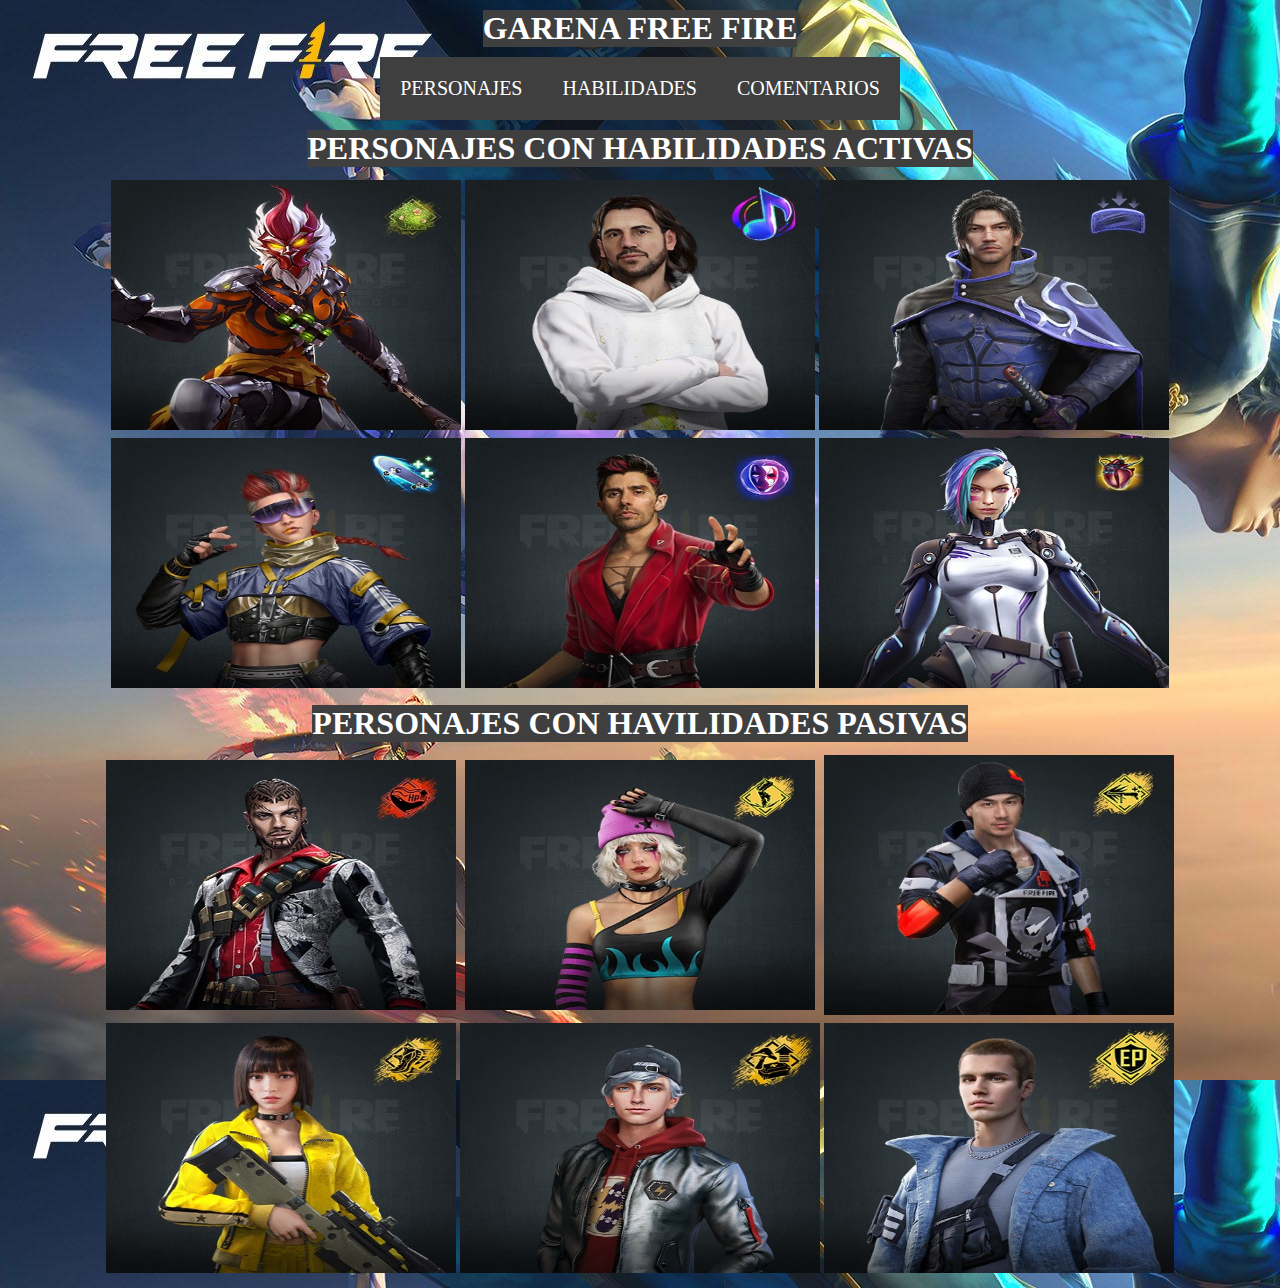
<file: index.html>
<!DOCTYPE html>
<html lang="en">
<head>
    <meta charset="UTF-8">
    <meta name="viewport" content="width=device-width, initial-scale=1.0">
    <title>Document</title>
    <link href="css/stilo.css" type="text/css" 
 rel="stylesheet" />
</head>
<body>
    <center>
    <h1>GARENA FREE FIRE</h1>
    <nav class="navbar">
        <a href="./index.html">PERSONAJES</a>
        <a href="./habilidades.html">HABILIDADES</a>
        <a href="./comentario.html">COMENTARIOS</a>

    </nav>
    <table>
        <h1>PERSONAJES CON HABILIDADES ACTIVAS</h1>
<tr>
    <th><img src="imagenes/16-wukong.jpg" width="350" height="250"></th>
    <th><img src="imagenes/free-fire-dimitri-0.jpg" width="350" height="250"> </th>
    <th><img src="imagenes/free-fire-kenta (1).jpg" width="350" height="250"></th>
</tr>
<tr>
    <th><img src="imagenes/free-fire-xayne-0.jpg" width="350" height="250" ></th>
    <th><img src="imagenes/k-free-fire-0.jpg" width="350" height="250" ></th>
    <th><img src="imagenes/free-fire-a124-0.jpg" width="350" height="250" ></th>
</tr>
    </table>
    <table>
        <tr>
        <h1>PERSONAJES CON HAVILIDADES PASIVAS</h1>
        <th><img src="imagenes/13-antonio.jpg" width="350" height="250" ></th>
        <th><img src="imagenes/dasha-free-fire-0.jpg" width="350" height="250" ></th>
        <th><img src="imagenes/free-fire-jota-0.jpg" width="350" height="260" ></th>
        </tr>

        <tr>
            <th><img src="imagenes/free-fire-kelly.jpg" width="350" height="250" ></th>
            <th><img src="imagenes/free-fire-maxim.jpg" width="360" height="250" ></th>
            <th><img src="imagenes/personajes-de-free-fire-j-biebs.jpg" width="350" height="250" ></th>
        </tr>
    </table>
</center>

</body>
</html>
</file>
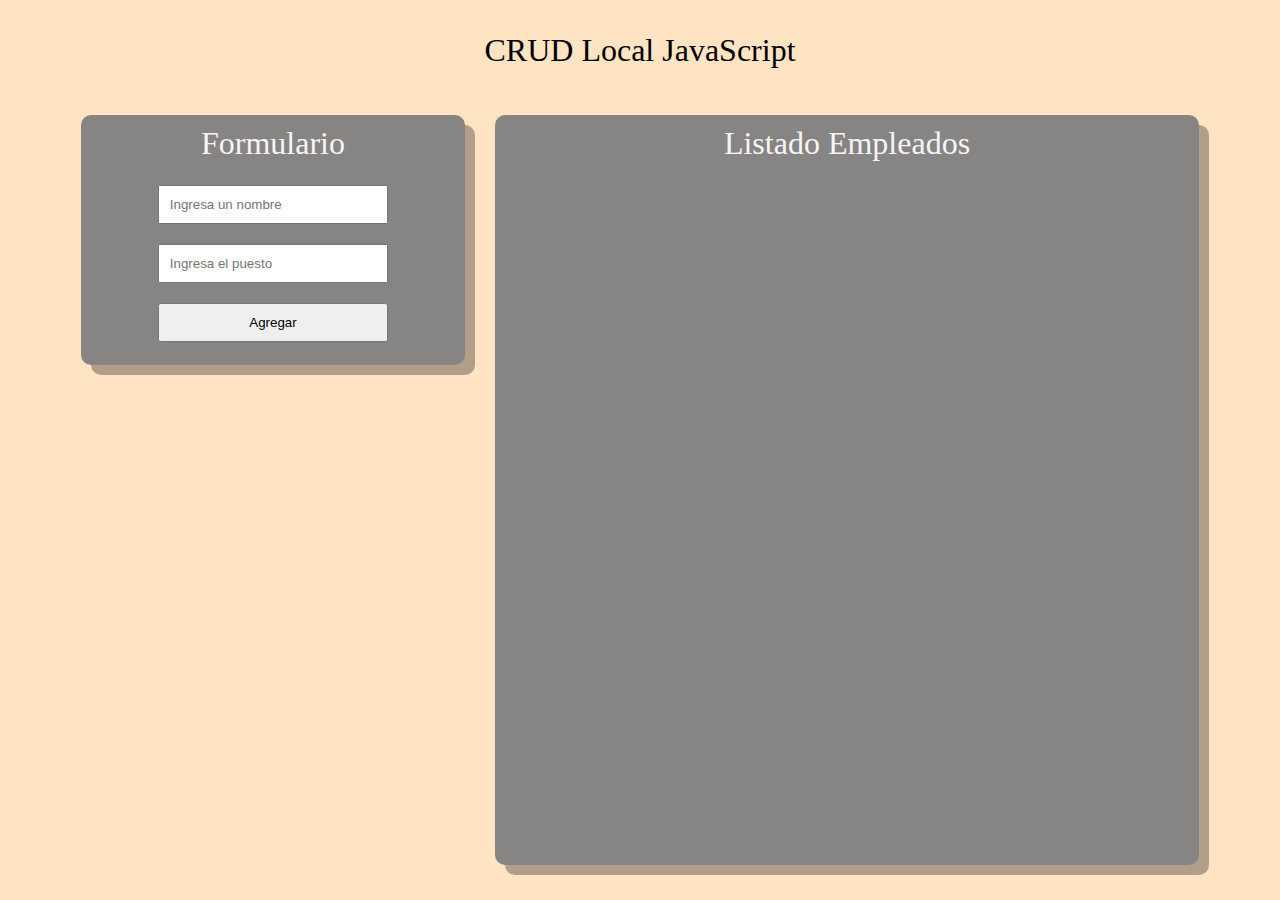
<file: proyec/index.html>
<!DOCTYPE html>
<html lang="es">
<head>
    <title>CRUD LOCAL JS</title>
    <meta charset="UTF-8">
    <meta http-equiv="X-UA-Compatible" content="IE=edge">
    <meta name="viewport" content="width=device-width, initial-scale=1.0">
    <link rel="stylesheet" href="./estilos.css">
</head>
<body>
    <div class="div-titulo">
        <h1>CRUD Local JavaScript</h1>
    </div>
    
    <div class="contenedor">

        <div class="div-formulario">
            <h2>Formulario</h2>

            <form action="#" id="formulario">
                <input type="text" id="nombre" placeholder="Ingresa un nombre">
                <input type="text" id="puesto" placeholder="Ingresa el puesto">
                <button type="submit" id="btnAgregar">Agregar</button>
            </form>
        </div>

        <div class="div-listado">
            <h2>Listado Empleados</h2>
            <div class="div-empleados">
                
            </div>
        </div>

    </div>

    <script src="./app.js"></script>
</body>
</html>
</file>
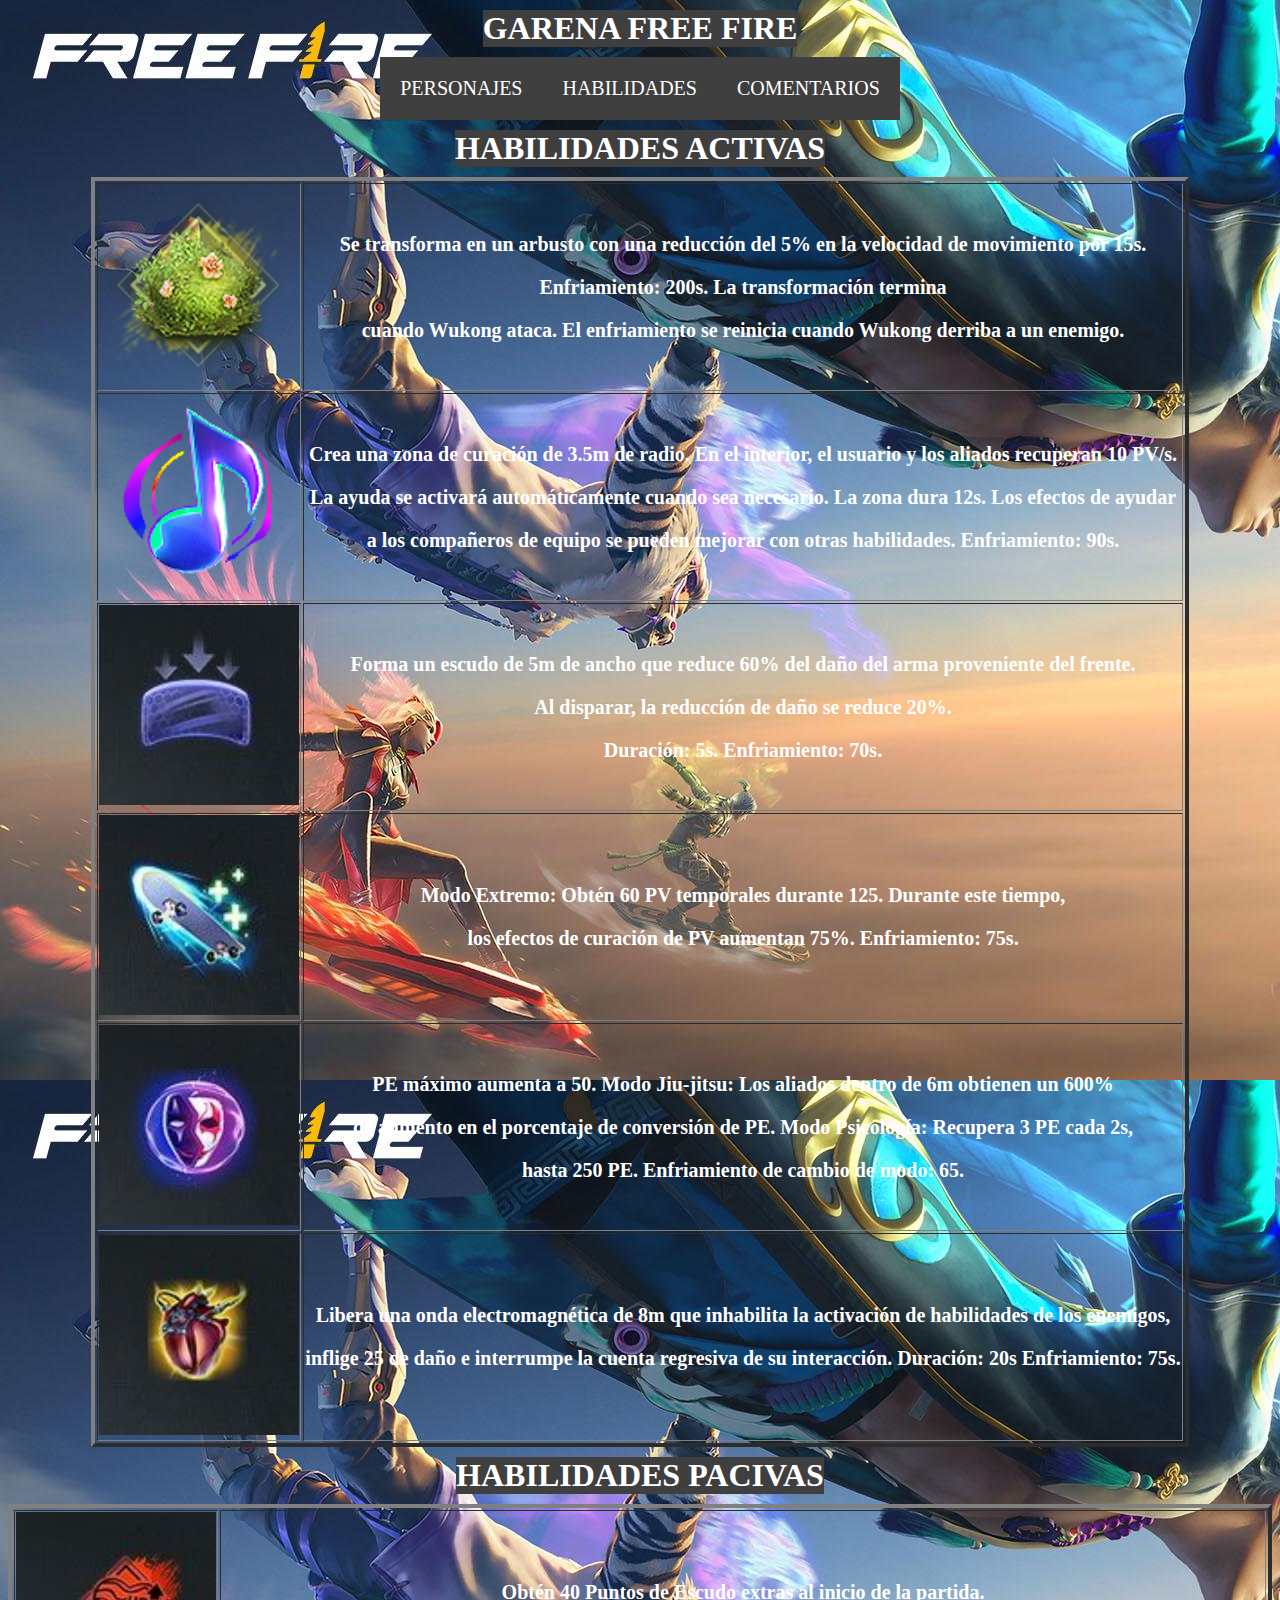
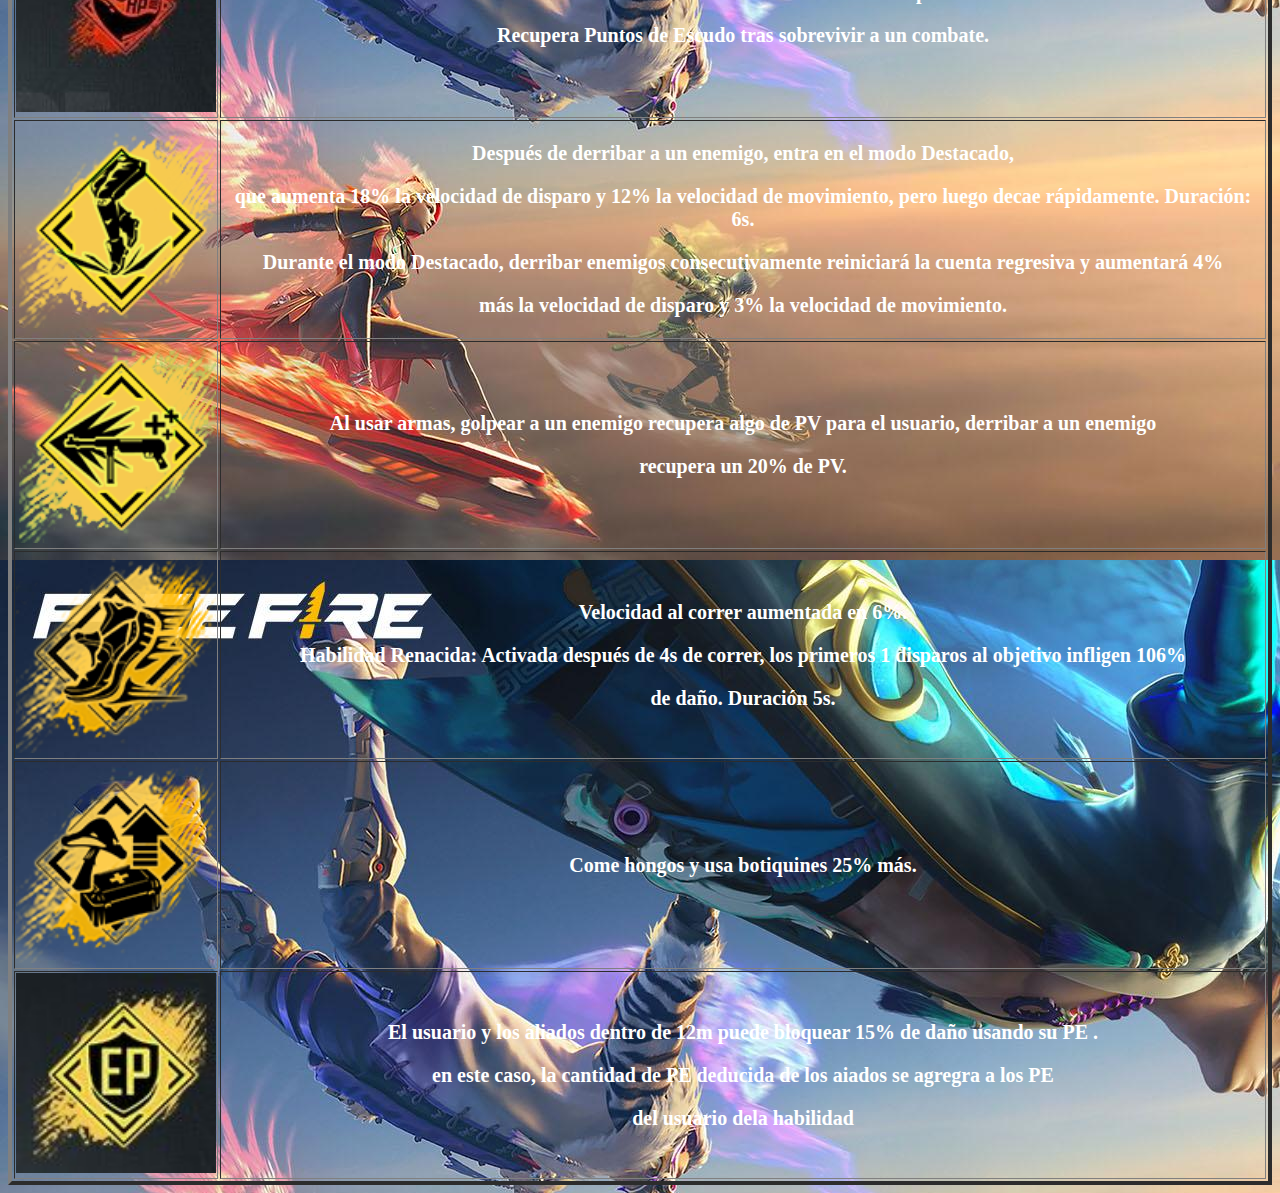
<file: habilidades.html>
<!DOCTYPE html>
<html lang="en">
<head>
    <meta charset="UTF-8">
    <meta name="viewport" content="width=device-width, initial-scale=1.0">
    <title>Document</title>
    <link href="css/stilo.css" type="text/css" 
    rel="stylesheet" />
</head>


<body>
    <center>
        <h1>GARENA FREE FIRE</h1>
        <nav class="navbar">
            <a href="./index.html">PERSONAJES</a>
            <a href="./habilidades.html">HABILIDADES</a>
            <a href="./comentario.html">COMENTARIOS</a>
    
        </nav>
       
        <table border="4">
            <h1>HABILIDADES ACTIVAS</h1>
            <tr>
                <th><img src="imagenes/wukong i.png" width="200" height="200"></th>
                <th><p>Se transforma en un arbusto con una reducción del <b>5%</b> en la velocidad de movimiento por <b>15s</b>.</p>
                     <p>Enfriamiento: 200s. La transformación termina</p>
                    <p>cuando Wukong ataca. El enfriamiento se reinicia cuando Wukong derriba a un enemigo.</p>
                    </th>
            </tr>
            <tr>
                <th><img src="imagenes/Dimitri_habilidad.png" width="200" height="200"></th>
                <th> <p>Crea una zona de curación de 3.5m de radio. En el interior, el usuario y los aliados recuperan 10 PV/s.</p>
                     <p>La ayuda se activará automáticamente cuando sea necesario. La zona dura 12s. Los efectos de ayudar</p>
                     <p>a los compañeros de equipo se pueden mejorar con otras habilidades. Enfriamiento: 90s.</p>
                </th>
            </tr>
            <tr>
                <th><img src="imagenes/kenta (1).jpg" width="200" height="200"></th>
                <th><p>Forma un escudo de 5m de ancho que reduce 60% del daño del arma proveniente del frente. </p>
                   <p> Al disparar, la reducción de daño se reduce 20%.</p>
                    <p>Duración: 5s. Enfriamiento: 70s.</p>
                    </th>
            </tr>
            <tr>
                <th><img src="imagenes/xayne-0.jpg" width="200" height="200"></th>
                <th><p>Modo Extremo: Obtén 60 PV temporales durante 125. Durante este tiempo, </p>
                   <p> los efectos de curación de PV aumentan 75%. Enfriamiento: 75s.</p>
                </th>
            </tr>
            <tr>
                <th><img src="imagenes/kK.jpg" width="200" height="200"></th>
                <th><p>PE máximo aumenta a 50. Modo Jiu-jitsu: Los aliados dentro de 6m obtienen un 600% </p>
                   <p> de aumento en el porcentaje de conversión de PE. Modo Psicología: Recupera 3 PE cada 2s,</p>
                   <p> hasta 250 PE. Enfriamiento de cambio de modo: 65.</p>
                </th>
            </tr>
            <tr>
                <th><img src="imagenes/al24.jpg" width="200" height="200" alt=""></th>
                <th><p>Libera una onda electromagnética de 8m que inhabilita la activación de habilidades de los enemigos,</p>
                    <p>inflige 25 de daño e interrumpe la cuenta regresiva de su interacción. Duración: 20s Enfriamiento: 75s.</p>

                </th>
            </tr>
        </table>

        <table border="4">
            <h1>HABILIDADES PACIVAS</h1>
            <tr>
                <th><img src="imagenes/antoro.jpg" width="200" height="200" ></th>
                <th><p>Obtén 40 Puntos de Escudo extras al inicio de la partida. </p>
                 <p>   Recupera Puntos de Escudo tras sobrevivir a un combate.</p>
                </th>
            </tr>
            <tr>
                <th><img src="imagenes/Dashatoro.png" width="200" height="200"></th>
                <th><p>Después de derribar a un enemigo, entra en el modo Destacado, </p>
                   <p> que aumenta 18% la velocidad de disparo y 12% la velocidad de movimiento, pero luego decae rápidamente. Duración: 6s.</p>
               <p>     Durante el modo Destacado, derribar enemigos consecutivamente reiniciará la cuenta regresiva y aumentará 4%</p>
                   <p> más la velocidad de disparo y 3% la velocidad de movimiento.</p>
                </th>
            </tr>
            <tr>
                <th><img src="imagenes/Jotatoro.png" width="200" height="200" ></th>
                <th><p>Al usar armas, golpear a un enemigo recupera algo de PV para el usuario, derribar a un enemigo </p>
                    <p>    recupera un 20% de PV.</p>
                </th>
            </tr>
            <tr>
                <th><img src="imagenes/kellytoro.png" width="200" height="200"></th>
                <th><p>Velocidad al correr aumentada en 6%.</p>
                   <p> Habilidad Renacida: Activada después de 4s de correr, los primeros 1 disparos al objetivo infligen 106%</p>
                    <p> de daño. Duración 5s.</p>
                    </th>
            </tr>
            <tr>
                <th><img src="imagenes/maxintoro.png" width="200" height="200"></th>
                <th><p>Come hongos y usa botiquines 25% más.</p>
                </th>
            </tr>
            <tr>
                <th><img src="imagenes/j-biebstoro.jpg" width="200" height="200"></th>
                <th><p>El usuario y los aliados dentro de 12m puede bloquear 15% de daño usando su PE . </p>
                   <p> en este caso, la cantidad de PE deducida de los aiados se agregra a los PE</p>
                  <p>  del usuario dela habilidad</p>
                </th>
            </tr>
        </table>
        </center>
    
</body>
</html>
</file>
<file: css/stilo.css>
body{
    background-image: url(../imagenes/3\ GARE.jpg);
}
p{
    font-size: 20px;
    color: white;
    font-weight: bold;
}

h1{
    background-color: #3f3f3f;
    margin-left: 100px;
    margin-right: 100px;
    color: white;
    font-size: 30;
    position: static;
    top: 0px;
    left: 0px;
    padding: 0px;
    margin: 10px;
    width:fit-content ;
}
.navbar {
    display: flex;
    margin-right: 10px;
    position: static;
    top: 70px;
    left: 0px;
    padding: 0px;
    margin: 0px;
    width: fit-content;

    background-color: #3f3f3f;
}
.navbar a {
   
    display: block;
    padding: 20px 20px;
    color: #fff;
    text-decoration: none;
    text-transform: uppercase;
    font-size: 20px;
}
.navbar a:hover {
    background: #e60707;
}
</file>
<file: proyec/estilos.css>
* {
    margin: 0;
    padding: 0;
    box-sizing: border-box;
}


body {
    background-color: bisque;
}

.div-titulo {
    width: 100%;
    height: 100px;
    display: flex;
    justify-content: center;
    align-items: center;
}

.div-titulo h1 {
    font-weight: 300;
}

.contenedor {
    width: 100%;
    height: calc(100vh - 100px);
    display: flex;
    justify-content: center;
}

/* ESTILOS FORMULARIO */
.contenedor .div-formulario {
    width: 30%;
    height: 250px;
    margin: 15px 15px;
    background-color: rgb(135, 132, 132);
    display: flex;
    flex-direction: column;
    justify-content: center;
    align-items: center;
    border-radius: 10px;
    box-shadow: 10px 10px rgba(0, 0, 0, 0.3);
}

.contenedor .div-formulario h2 {
    margin-top: 10px;
    font-weight: 300;
    font-size: 2em;
    color: whitesmoke;
}

.contenedor .div-formulario form {
    width: 100%;
    height: 100%;
    display: flex;
    flex-direction: column;
    justify-content: center;
    align-items: center;
}

.contenedor .div-formulario form input,
.contenedor .div-formulario form button {
    width: 60%;
    padding: 10px 10px;
    margin: 10px 10px;
}

/* ESTILOS LISTADO */
.contenedor .div-listado {
    width: 55%;
    height: calc(100% - 50px);
    margin: 15px 15px;
    background-color: rgb(135, 132, 132);
    display: flex;
    flex-direction: column;
    align-items: center;
    border-radius: 10px;
    box-shadow: 10px 10px rgba(0, 0, 0, 0.3);
}

.contenedor .div-listado h2 {
    margin-top: 10px;
    font-weight: 300;
    font-size: 2em;
    color: whitesmoke;
}

.contenedor .div-listado .div-empleados {
    width: 100%;
    height: 100%;
    display: flex;
    flex-direction: column;
    align-items: center;
    margin: 15px;
    padding: 0 30px;
}

.contenedor .div-listado .div-empleados p {
    margin: 10px 0;
    font-size: 1em;
    color: #ddd;
}

hr {
    width: 100%;
    height: 1px;
}

.btn {
    padding: 5px 10px;
    border: none;
    margin: 0 5px;
    color: white;
    border-radius: 50px;
}

.btn-editar {
    background-color: green;
}

.btn-eliminar {
    background-color: red;
}
</file>
